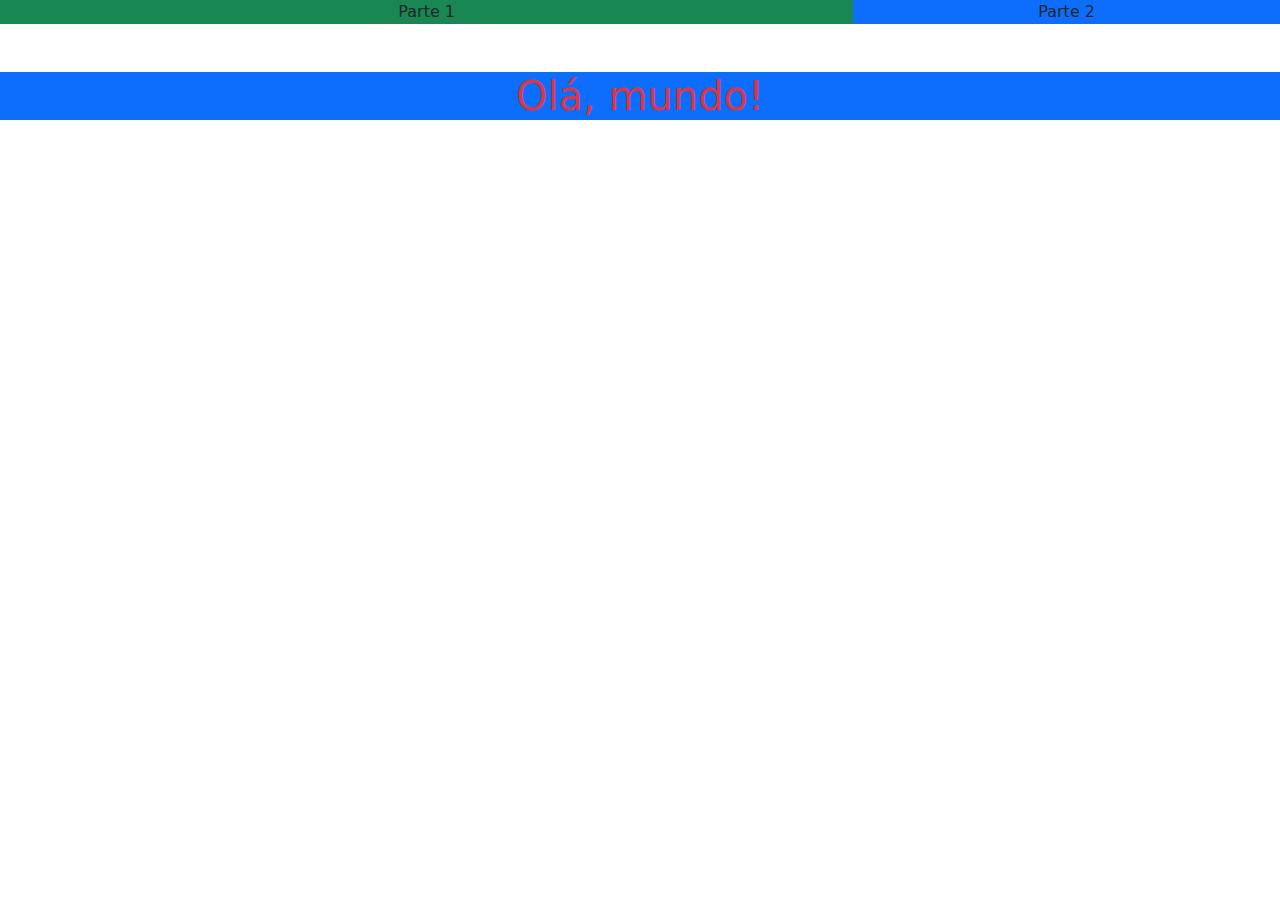
<file: ex1_instalacao-cdn/ex1.html>
<!DOCTYPE html>
<html lang="pt-br">
<head>
    <meta charset="UTF-8">
    <meta name="viewport" content="width=device-width, initial-scale=1.0">
    <title>Introdução ao Bootstrap</title>

    <!-- Link Bootstrap CSS -->
    <link href="https://cdn.jsdelivr.net/npm/bootstrap@5.3.3/dist/css/bootstrap.min.css" rel="stylesheet" integrity="sha384-QWTKZyjpPEjISv5WaRU9OFeRpok6YctnYmDr5pNlyT2bRjXh0JMhjY6hW+ALEwIH" crossorigin="anonymous">

</head>
<body>
    <!-- fluid para ocupar o espaço todo -->
    <div class="container-fluid">
     <div class="row">
        <!-- divide a página em 12 partes, trabalhamos a posição de cada coluna com base nisso -->
        <div class="col-8 bg-success text-center">Parte 1</div>
        <div class="col-4 bg-primary text-center">Parte 2</div>
      </div>
    </div>

  <div class="container-fluid bg-primary mt-5">
    <h1 class="text-danger text-center">Olá, mundo!</h1>
  </div>
  

</body>
</html>
</file>
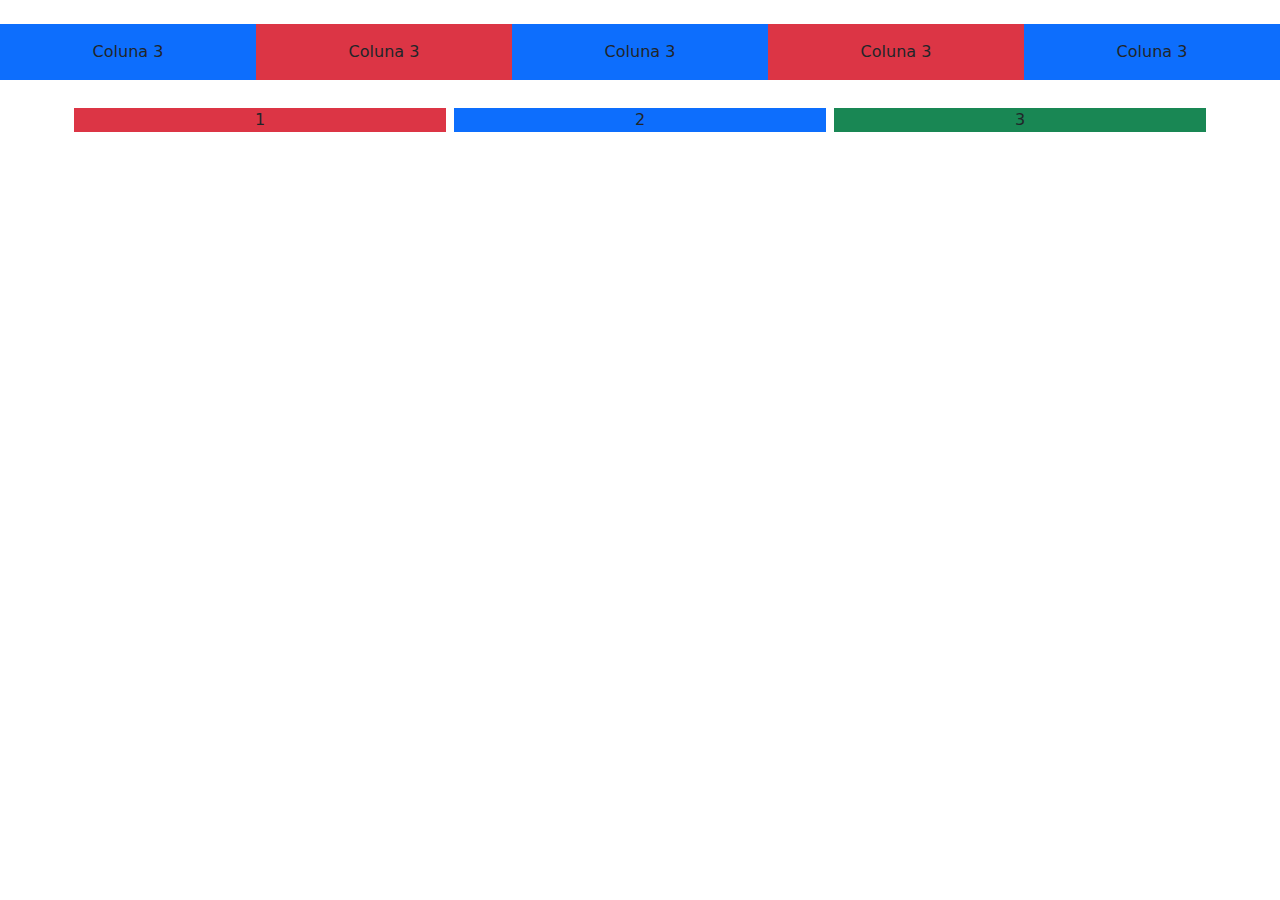
<file: ex2_sistema-grid/ex2.html>
<!DOCTYPE html>
<html lang="pt-br">
<head>
    <meta charset="UTF-8">
    <meta name="viewport" content="width=device-width, initial-scale=1.0">
    <title>Grid Bootstrap</title>
    <link href="https://cdn.jsdelivr.net/npm/bootstrap@5.3.0/dist/css/bootstrap.min.css" rel="stylesheet">
</head>
</head>
<body>


    <div class="container-fluid mt-4">
        <div class="row">
            <!-- se deixar sem npumero nas divisóes, ele se ajusta sozinho -->
            <!-- p - padding geral em todos os lados no valor de 3 -->
            <div class="col-sm bg-primary text-center p-3">Coluna 3</div>
            <div class="col-sm bg-danger text-center p-3">Coluna 3</div>
            <div class="col-sm bg-primary text-center p-3">Coluna 3</div>
            <div class="col-sm bg-danger text-center p-3">Coluna 3</div>
            <div class="col-sm bg-primary text-center p-3">Coluna 3</div>
        </div>
    </div>

    <div class="container mt-4 ">
        <div class="row">
            <div class="col-sm text-center bg-danger m-1">1</div>
            <div class="col-sm text-center bg-primary m-1">2</div>
            <div class="col-sm text-center bg-success m-1">3</div>
        </div>
    </div>


     

    <script src="https://cdn.jsdelivr.net/npm/bootstrap@5.3.0/dist/js/bootstrap.bundle.min.js"></script>
</body>
</html>
</file>
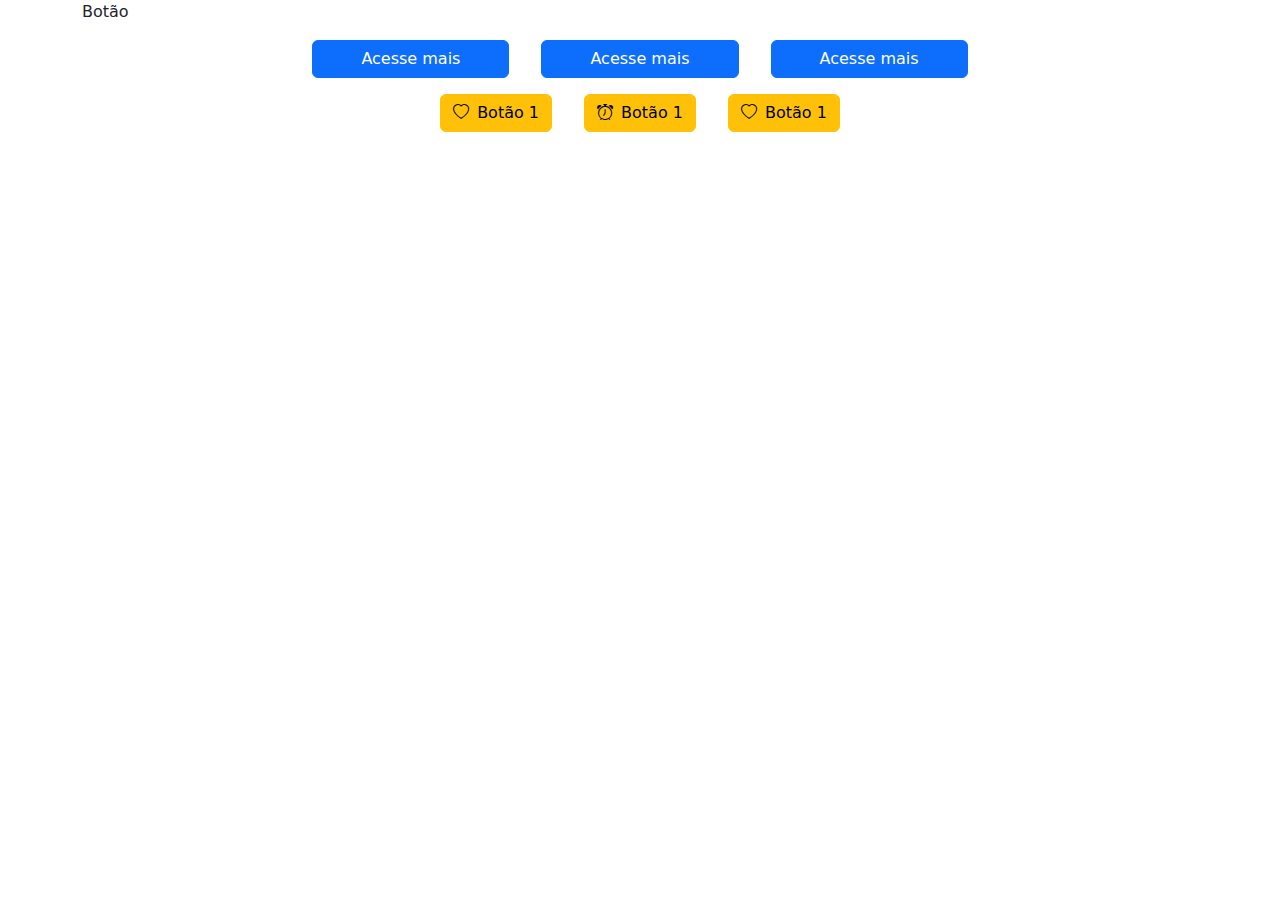
<file: ex3_botoes/ex3.html>
<!DOCTYPE html>
<html lang="pt-br">
<head>
    <meta charset="UTF-8">
    <meta name="viewport" content="width=device-width, initial-scale=1.0">
    <title>Botões Bootstrap</title>

    <!-- Bootstrap CSS -->
    <link href="https://cdn.jsdelivr.net/npm/bootstrap@5.3.0/dist/css/bootstrap.min.css" rel="stylesheet">

    <!-- Bootstrap ícones -->
    <link rel="stylesheet" href="https://cdn.jsdelivr.net/npm/bootstrap-icons@1.11.3/font/bootstrap-icons.css">

</head>
<body>


    <!-- 1ª Digitação (Aqui) -->
    <div class="container">
        <div class="row">
            <div class="col-sm-12">Botão</div>
        </div>
    </div>
     
    <div class="container d-flex justify-content-center mt-3">
        <button class="btn btn-primary mx-3 px-5">Acesse mais</button>
        <button class="btn btn-primary mx-3 px-5">Acesse mais</button>
        <button class="btn btn-primary mx-3 px-5">Acesse mais</button>
    </div>

    <div class="container d-flex justify-content-center mt-3">
        <button class = "btn btn-warning mx-3
        
">
            <i class = "bi bi-heart pe-2"></i>Botão 1
        </button>

        <button class = "btn btn-warning mx-3">
            <i class = "bi bi-alarm pe-2"></i>Botão 1
        </button>

        <button class = "btn btn-warning mx-3">
            <i class = "bi bi-heart pe-2"></i>Botão 1
        </button>
    </div>

    <script src="https://cdn.jsdelivr.net/npm/bootstrap@5.3.0/dist/js/bootstrap.bundle.min.js"></script>
</body>
</html>
</file>
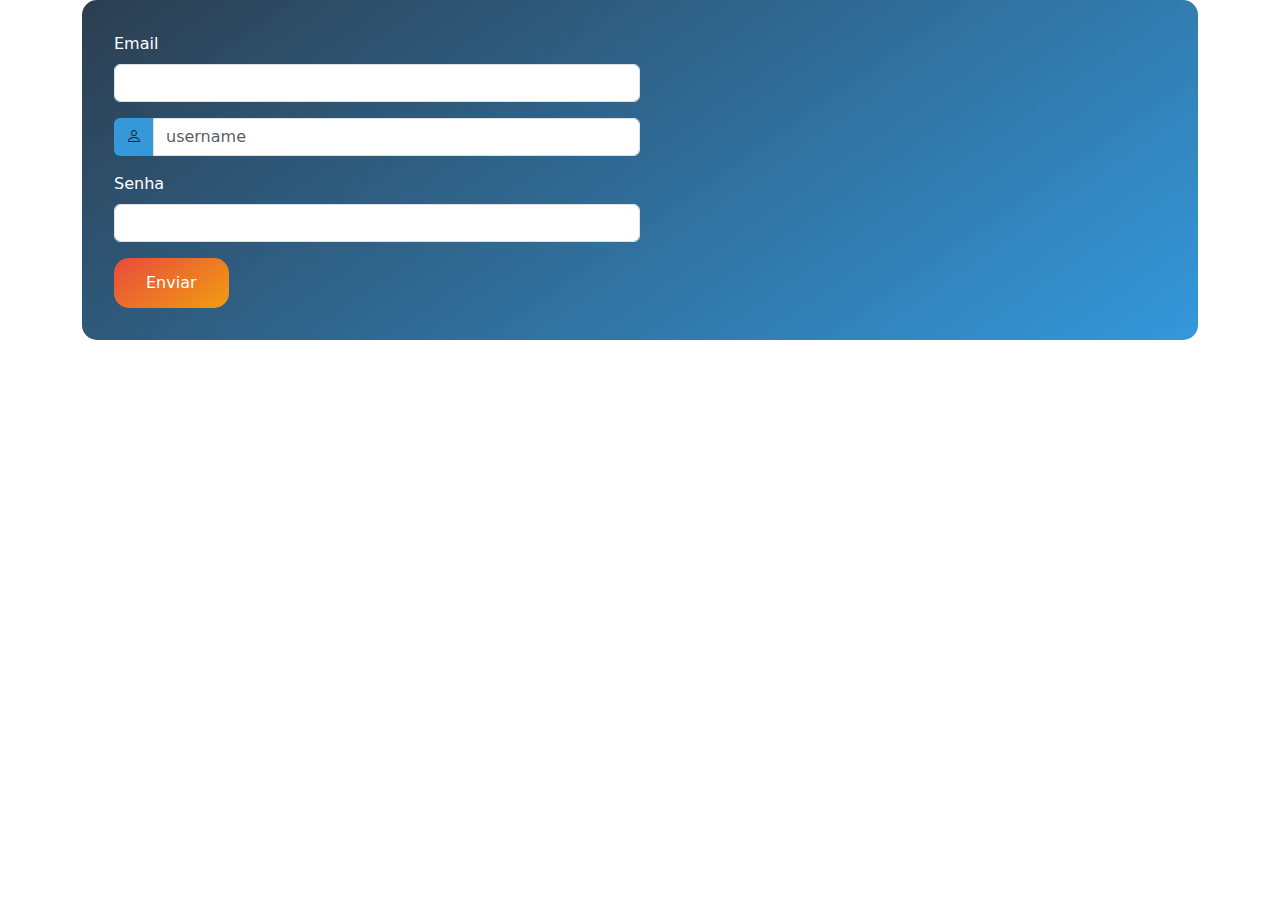
<file: ex4_formulario-sub-css/ex4.html>
<!DOCTYPE html>
<html lang="pt-br">
<head>
    <meta charset="UTF-8">
    <meta name="viewport" content="width=device-width, initial-scale=1.0">
    <title>Formulário Bootstrap Customizado</title>

    <!-- Bootstrap CSS -->
    <link href="https://cdn.jsdelivr.net/npm/bootstrap@5.3.0/dist/css/bootstrap.min.css" rel="stylesheet">
    
    <!-- Bootstrap ícones -->
    <link rel="stylesheet" href="https://cdn.jsdelivr.net/npm/bootstrap-icons@1.11.3/font/bootstrap-icons.css">
    
    <!-- CSS customizado, ele precisa estar dps do bootstrap -->
    <link rel="stylesheet" href="styles.css">
</head>
<body>
    <div class="container">
        <form class = "custom-form">
            <div class="col-sm-6 mb-3">
              <label for = "email" class="form-label">Email</label>
              <input type="email" class="form-control custom-input" id="e-mail">
            </div>

            <div class="col-sm-6 mb-3">
                <div class="input-group">
                    <span class = "input-group-text custom-icon">
                        <i class = "bi bi-person"></i>
                    </span>
                    <input type="type" class="form-control custom-input" placeholder="username">
                </div>
            </div>

            <div class="col-sm-6 mb-3">
                <label for = "senha" class="form-label">Senha</label>
                <input type="password" class="form-control custom-input" id="senha">
            </div>
            
            <button type="submit" class="btn btn-primary custom-button">Enviar</button>
        </form>
    </div>
     

    <script src="https://cdn.jsdelivr.net/npm/bootstrap@5.3.0/dist/js/bootstrap.bundle.min.js"></script>
</body>
</html>
</file>
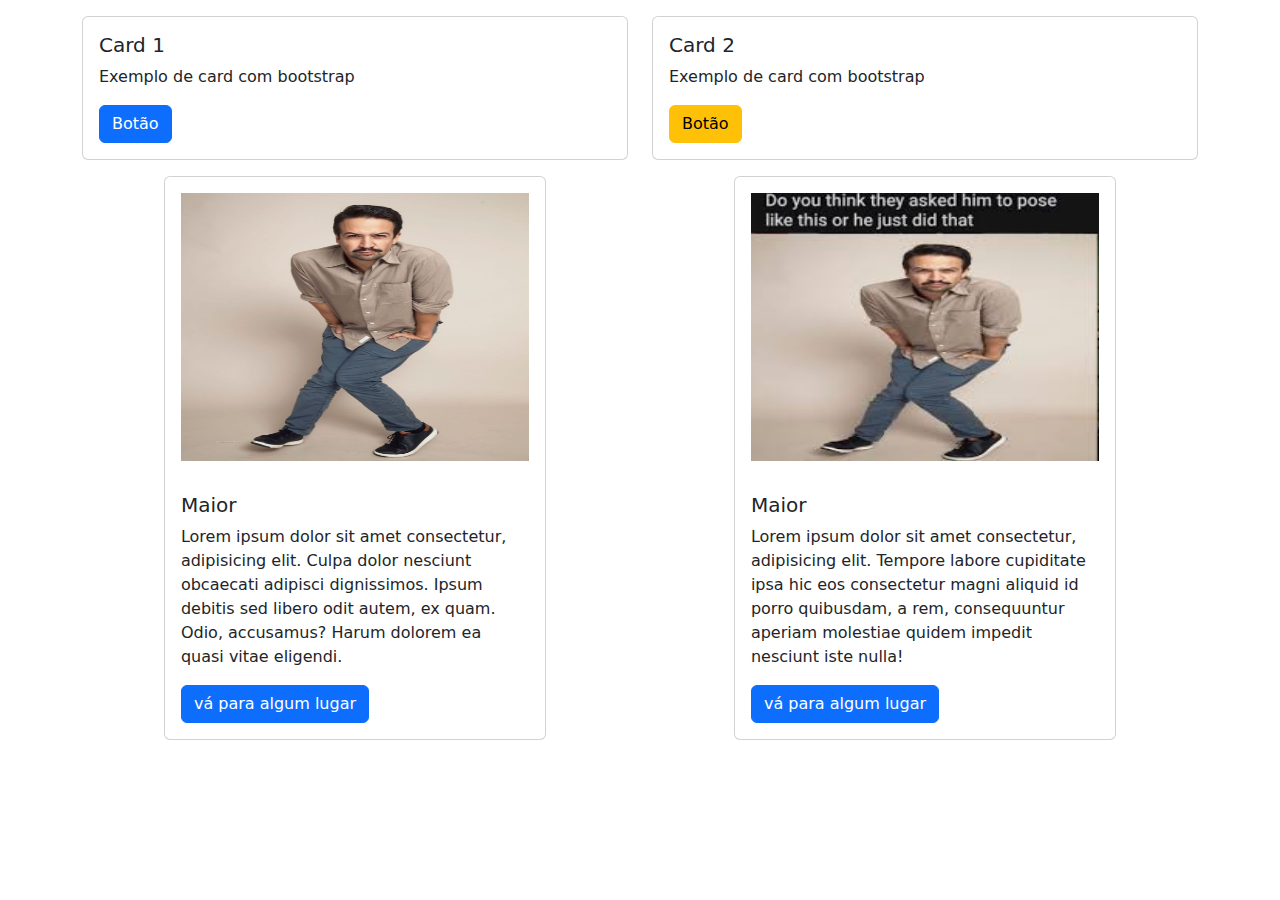
<file: ex5_cards/ex5.html>
<!DOCTYPE html>
<html lang="pt-br">
<head>
    <meta charset="UTF-8">
    <meta name="viewport" content="width=device-width, initial-scale=1.0">
    <title>Cards Bootstrap</title>
    <link href="https://cdn.jsdelivr.net/npm/bootstrap@5.3.0/dist/css/bootstrap.min.css" rel="stylesheet">
</head>
<body>


  <!-- 1ª Digitação (Aqui) -->
  <div class="container mt-3">
    <div class="row">
      <div class="col-sm-6">
        <div class="card">
          <div class="card-body">
            <h5 class = "card-title">Card 1</h5>
            <p>Exemplo de card com bootstrap</p>
            <a href = "#" class = "btn btn-primary">Botão</a>
          </div>
        </div>
      </div>

      <div class="col-sm-6">
        <div class="card">
          <div class="card-body">
            <h5 class = "card-title">Card 2</h5>
            <p>Exemplo de card com bootstrap</p>
            <a href = "#" class = "btn btn-warning">Botão</a>
          </div>
        </div>
      </div>
    </div>
  </div>

  <div class="container mt-3">
    <div class="row">
      <div class="col-sm-6 d-flex justify-content-center">
        <div class="card" style="width: 70%;">
          <img src="img/f406995020cba18d2c3e69a153d616ee.jpg" class="card-img-top p-3" alt="lin" style="height: 300px">
          <div class="card-body">
            <h5 class="card-title">Maior</h5>
            <p class="card-text">Lorem ipsum dolor sit amet consectetur, adipisicing elit. Culpa dolor nesciunt obcaecati adipisci dignissimos. Ipsum debitis sed libero odit autem, ex quam. Odio, accusamus? Harum dolorem ea quasi vitae eligendi.</p>
            <a href="#" class="btn btn-primary">vá para algum lugar</a>
          </div>
        </div>
      </div>

      <div class="col-sm-6 d-flex justify-content-center">
        <div class="card" style="width: 70%;">
          <img src="img/images.jpg" class="card-img-top p-3" alt="lin" style="height: 300px">
          <div class="card-body">
            <h5 class="card-title">Maior</h5>
            <p class="card-text">Lorem ipsum dolor sit amet consectetur, adipisicing elit. Tempore labore cupiditate ipsa hic eos consectetur magni aliquid id porro quibusdam, a rem, consequuntur aperiam molestiae quidem impedit nesciunt iste nulla!</p>
            <a href="#" class="btn btn-primary">vá para algum lugar</a>
          </div>
        </div>
      </div>
    </div>
  </div>
   

    <script src="https://cdn.jsdelivr.net/npm/bootstrap@5.3.0/dist/js/bootstrap.bundle.min.js"></script>
</body>
</html>
</file>
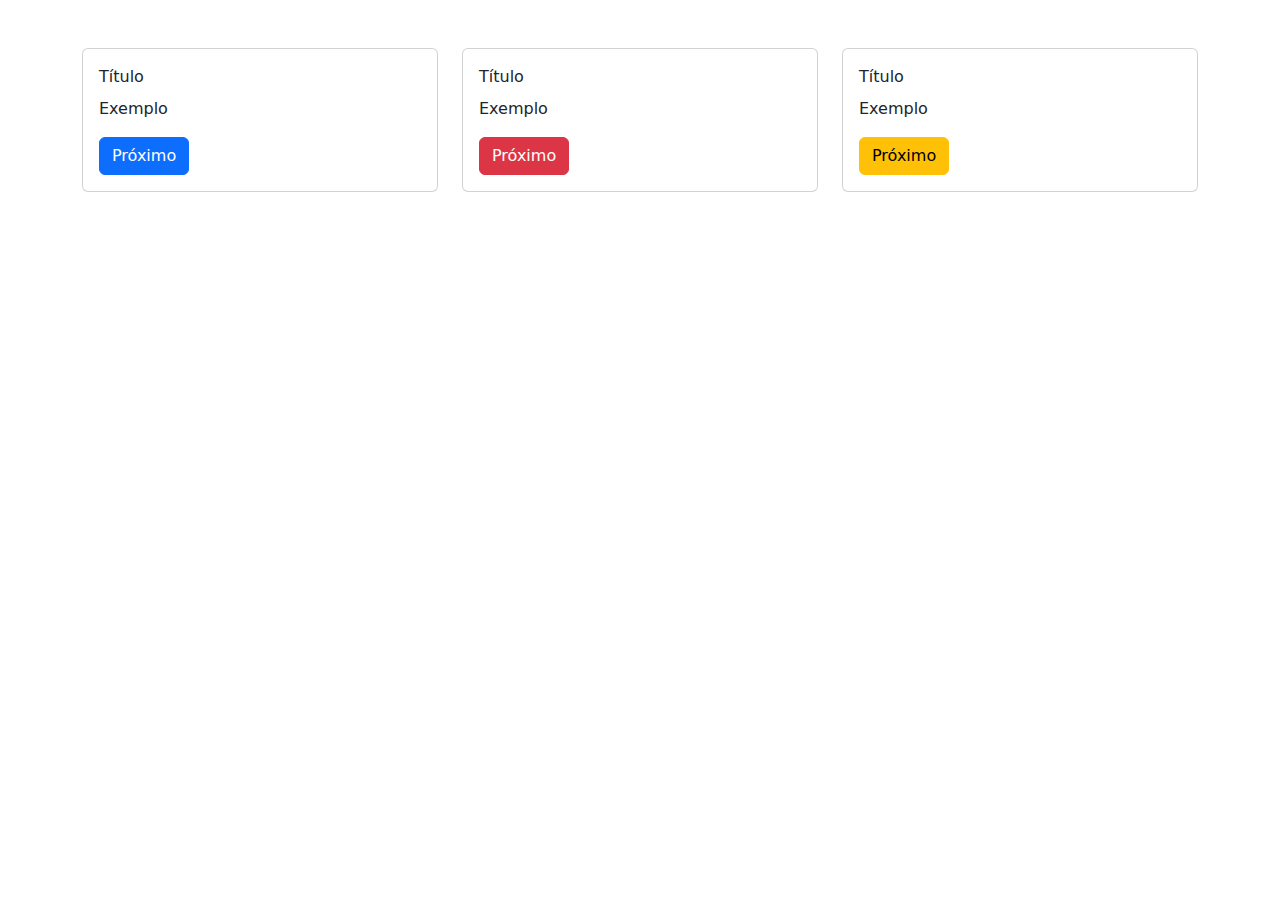
<file: ex5a-al-fazer-grid-(ex)/ex5a.html>
<!-- 1ª Digitação (Resolver exercício aqui) -->
 <!DOCTYPE html>
 <html lang="en">
 <head>
    <meta charset="UTF-8">
    <meta name="viewport" content="width=device-width, initial-scale=1.0">
    <title>Ex5 A</title>

    <link rel = "stylesheet" href = "../ex1b__instalacao_npm/node_modules/bootstrap/dist/css/bootstrap.css">
    
    <script src = "../ex1b__instalacao_npm/node_modules/bootstrap/dist/js/bootstrap.js" defer></script>

    <link rel = "stylesheet" href = "style.css">

 </head>
 <body>

    <div class="container mt-5">
        <div class="row custom-form">
            
            <div class="col-sm-4">
                <div class="card">
                    <div class="card-body">
                        <div class="card-title">Título</div>
                        <p>Exemplo</p>
                        <a href = "../ex5b-al-fazer-formulario-(ex)/ex5b.html" class = "btn btn-primary">Próximo</a>
                    </div>
                </div>
            </div>

            <div class="col-sm-4">
                <div class="card">
                    <div class="card-body">
                        <div class="card-title">Título</div>
                        <p>Exemplo</p>
                        <a href = "../ex5b-al-fazer-formulario-(ex)/ex5b.html" class = "btn btn-danger">Próximo</a>
                    </div>
                </div>
            </div>

            <div class="col-sm-4">
                <div class="card">
                    <div class="card-body">
                        <div class="card-title">Título</div>
                        <p>Exemplo</p>
                        <a href = "../ex5b-al-fazer-formulario-(ex)/ex5b.html" class = "btn btn-warning">Próximo</a>
                    </div>
                </div>
            </div>

        </div>
    </div>
    
 </body>
 </html>
</file>
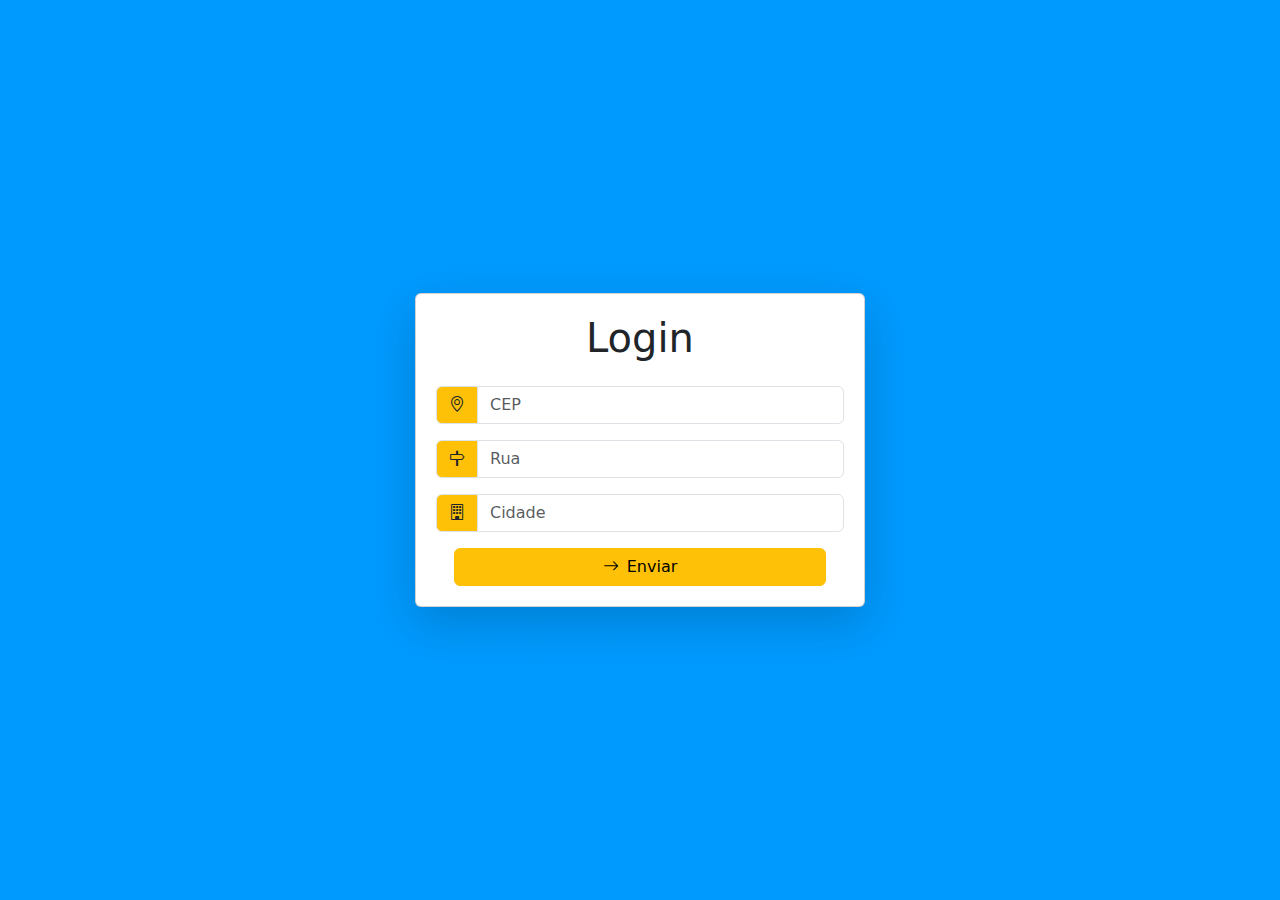
<file: ex5b-al-fazer-formulario-(ex)/ex5b.html>
<!-- 1ª Digitação (Resolver exercício aqui) -->
 <!DOCTYPE html>
 <html lang="en">
 <head>
    <meta charset="UTF-8">
    <meta name="viewport" content="width=device-width, initial-scale=1.0">
    <title>Formulário</title>

    <link rel = "stylesheet" href = "../ex1b__instalacao_npm/node_modules/bootstrap/dist/css/bootstrap.css">
    
    <!-- Bootstrap ícones -->
    <link rel="stylesheet" href="https://cdn.jsdelivr.net/npm/bootstrap-icons@1.11.3/font/bootstrap-icons.css">
    
    <script src = "../ex1b__instalacao_npm/node_modules/bootstrap/dist/js/bootstrap.js" defer></script>

    <link rel = "stylesheet" href = "style.css">

    <!-- cep [base64] -->

    <script>

            function limpa_formulário_cep() {
                //Limpa valores do formulário de cep.
                document.getElementById('rua').value=("");
                document.getElementById('cidade').value=("");
        }

        function meu_callback(conteudo) {
            if (!("erro" in conteudo)) {
                //Atualiza os campos com os valores.
                document.getElementById('rua').value=(conteudo.logradouro);
                document.getElementById('cidade').value=(conteudo.localidade);
            } //end if.
            else {
                //CEP não Encontrado.
                limpa_formulário_cep();
                alert("CEP não encontrado.");
            }
        }
            
        function pesquisacep(valor) {

            //Nova variável "cep" somente com dígitos.
            var cep = valor.replace(/\D/g, '');

            //Verifica se campo cep possui valor informado.
            if (cep != "") {

                //Expressão regular para validar o CEP.
                var validacep = /^[0-9]{8}$/;

                //Valida o formato do CEP.
                if(validacep.test(cep)) {

                    //Preenche os campos com "..." enquanto consulta webservice.
                    document.getElementById('rua').value="...";
                    document.getElementById('cidade').value="...";

                    //Cria um elemento javascript.
                    var script = document.createElement('script');

                    //Sincroniza com o callback.
                    script.src = 'https://viacep.com.br/ws/'+ cep + '/json/?callback=meu_callback';

                    //Insere script no documento e carrega o conteúdo.
                    document.body.appendChild(script);

                } //end if.
                else {
                    //cep é inválido.
                    limpa_formulário_cep();
                    alert("Formato de CEP inválido.");
                }
            } //end if.
            else {
                //cep sem valor, limpa formulário.
                limpa_formulário_cep();
            }
        };

    </script>
    <!-- [base64] -->

 </head>
 <body>

    <div class="container card shadow-lg">

        <h1>Login</h1>

        <div class="custom-form">
            <div class="col">

                <div class="input-group mt-3">
                    <span class = "input-group-text custom-icon bg-warning">
                        <i class="bi bi-geo-alt"></i>
                    </span>
                    <input name="cep" type="text" id="cep" value="" size="10" maxlength="9"
                    onblur="pesquisacep(this.value);" class = "form-control custom-input" placeholder="CEP">
                </div>

                <div class="input-group mt-3">
                    <span class = "input-group-text custom-icon bg-warning">
                        <i class="bi bi-signpost"></i>
                    </span>
                    <input name="rua" type="text" id="rua" size="60" placeholder="Rua" class = "form-control custom-input">
                </div>

                <div class="input-group mt-3">
                    <span class = "input-group-text custom-icon bg-warning">
                        <i class="bi bi-building"></i>
                    </span>
                    <input name="cidade" type="text" id="cidade" placeholder="Cidade" size="40" class = "form-control custom-input">
                </div>

                <button type="submit" class="btn btn-warning custom-button mt-3">
                    <span class = "me-2">
                        <i class = "bi bi-arrow-right"></i>
                    </span>
                    Enviar
                </button>
            </div>
        </div>
    </div>
    
 </body>
 </html>
</file>
<file: ex4_formulario-sub-css/styles.css>
/* 2ª Digitação (Aqui) */
.custom-form {
    background: linear-gradient(145deg, #2c3e50, #3498db);
    padding: 2rem;
    border-radius: 15px;
}

.form-label {
    color: #fff;
}

.custom-icon {
    background-color: #3498db;
    border: none;
}

.btn.btn-primary.custom-button {
    background: linear-gradient(145deg, #e74c3c, #f39c12);
    padding: 0.8rem 2rem;
    border-radius: 15px;
    border: none;
}
</file>
<file: ex5a-al-fazer-grid-(ex)/style.css>
@media (max-width: 768px) {
    
    .custom-form {
        display: flex;
        flex-direction: column;
        align-items: center;
    }

    .col-sm-4 {
        margin: 10px;
        text-align: center;

        width: 300px;
    }

}
</file>
<file: ex5b-al-fazer-formulario-(ex)/style.css>
body {
    background-image: url(img/plain-blue-background.jpg);

    height: 100vh;
    width: 100vw;
    
    display: flex;
    align-items: center;
}

.container {
    padding: 20px;
    width: 450px;

    display: flex;
    align-items: center;
} 

.col {
    display: flex;
    flex-direction: column;
    align-items: center;
}

.btn {
    display: flex;
    justify-content: center;

    width: 372px;
}
</file>
